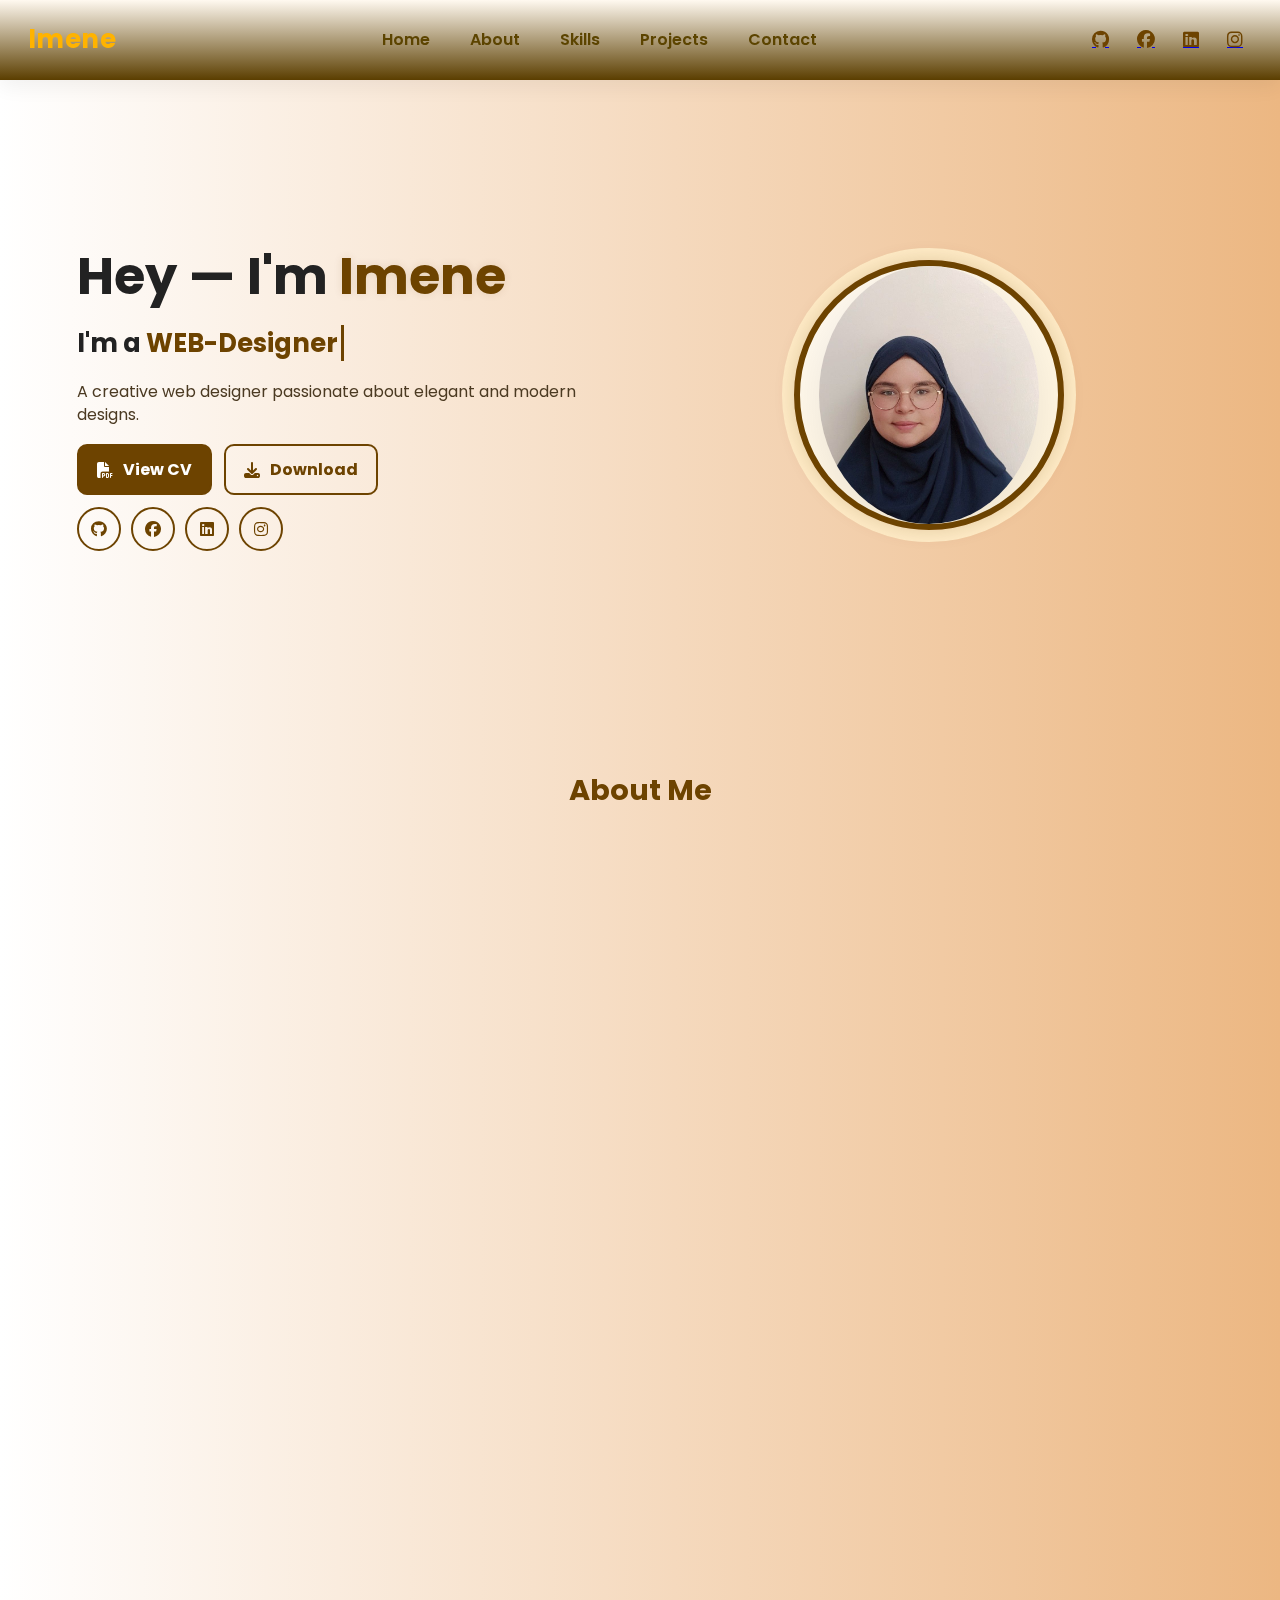
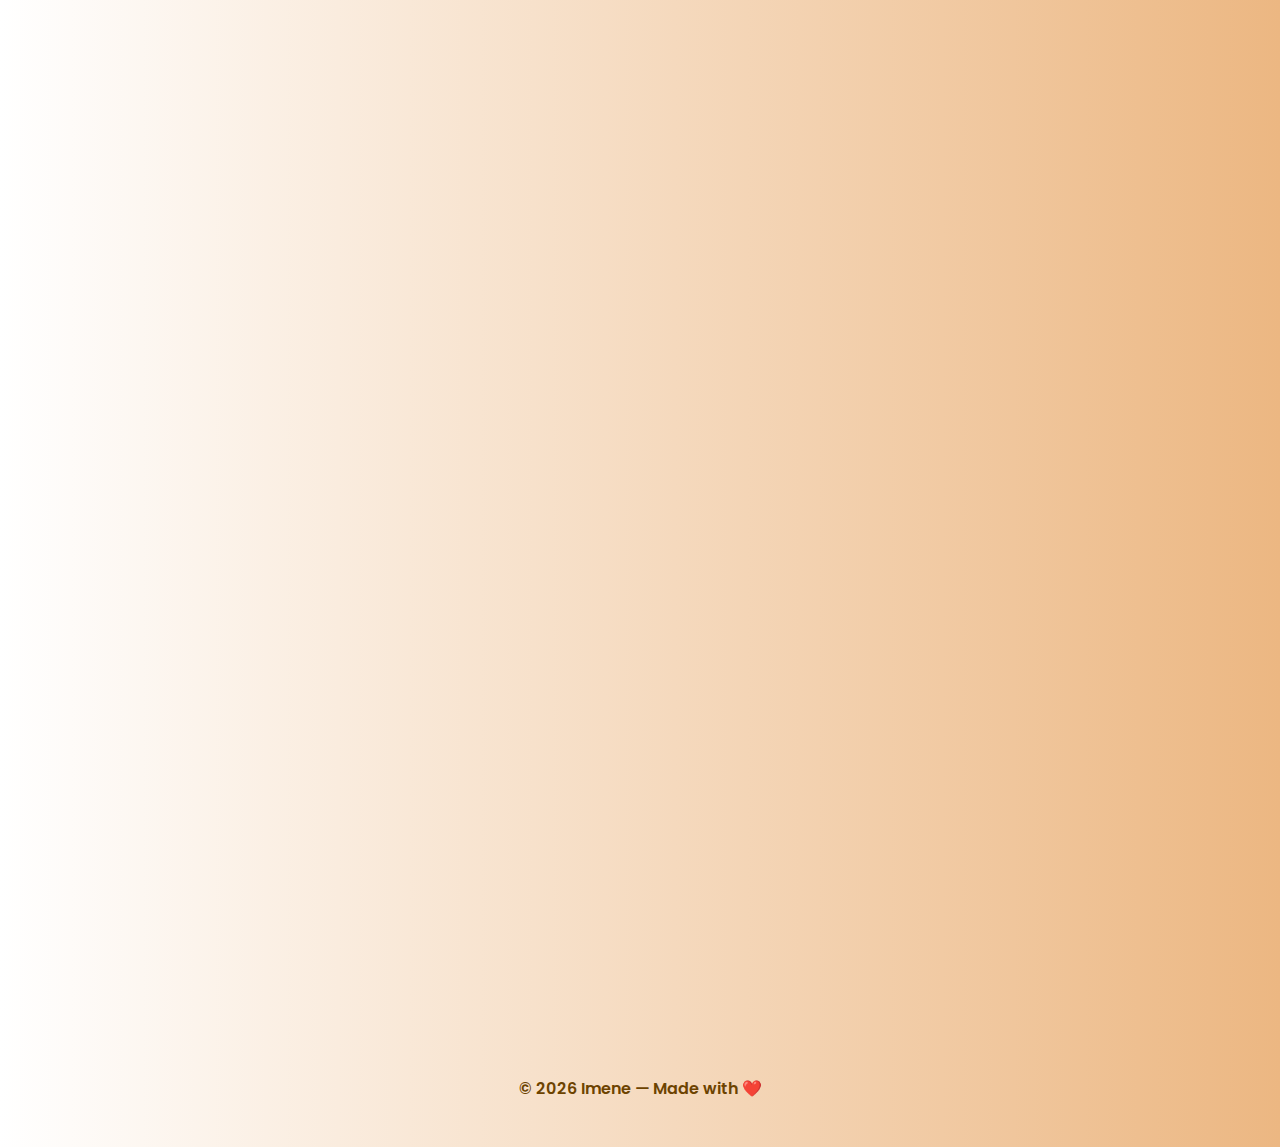
<file: index.html>
<!DOCTYPE html>
<html lang="fr">
<head>
  <meta charset="utf-8" />
  <meta name="viewport" content="width=device-width,initial-scale=1" />
  <title>Imene — Portfolio</title>

  <!-- AOS -->
  <link rel="stylesheet" href="https://unpkg.com/aos@next/dist/aos.css" />
  <!-- Font Awesome -->
  <link rel="stylesheet" href="https://cdnjs.cloudflare.com/ajax/libs/font-awesome/6.7.1/css/all.min.css"/>

  <style>
    /* ========= FONTS & RESET ========= */
    @import url('https://fonts.googleapis.com/css2?family=Poppins:wght@100;200;300;400;500;600;700&display=swap');
    *{box-sizing:border-box;margin:0;padding:0}
    html,body{height:100%}
    body{
      font-family:'Poppins',sans-serif;
      background: linear-gradient(90deg,#fff 0%, #ecb782 100%);
      color:#222;
      -webkit-font-smoothing:antialiased;
      -moz-osx-font-smoothing:grayscale;
      line-height:1.45;
      overflow-x:hidden;
      padding-top:80px; /* header space */
    }

    /* ========= NAVBAR ========= */
    header.navbar{
      position:fixed;top:0;left:0;width:100%;height:80px;
      background: linear-gradient(180deg,#fff9f0,#5b3e00);
      box-shadow: 0 6px 20px rgba(0,0,0,0.06);
      display:flex;align-items:center;justify-content:space-between;
      padding:0 28px;z-index:1200;
    }
    .nav-left{display:flex;align-items:center;gap:18px}
    .brand{
      font-weight:700;color:#7c4a00;font-size:1.6rem;
      letter-spacing:0.4px;
    }
    .brand span{color:#ffb300}
    nav ul{list-style:none;display:flex;gap:20px;align-items:center}
    nav a{color:#5c4400;text-decoration:none;font-weight:600;padding:8px 10px;border-radius:6px;transition:all .18s}
    nav a:hover{background:#fff3d6;color:#b86b00}
    .social-desktop{display:flex;gap:10px;align-items:center}
    .social-desktop a{display:inline-flex;padding:8px;border-radius:8px;border:1px solid transparent}
    .social-desktop a i{color:#6d4300;font-size:18px}

    /* hamburger */
    .hamburg{
      display:none;font-size:1.5rem;border:none;background:transparent;color:#6d4300;cursor:pointer;
    }

    /* ========= HERO ========= */
    .hero{
      min-height:70vh;display:flex;align-items:center;justify-content:space-between;padding:40px 6%;
      gap:30px;
    }
    .hero-left{flex:1;max-width:640px}
    .hero-right{flex:1;display:flex;justify-content:center;align-items:center}
    .hero img{max-width:85%;height:auto;border-radius:12px;box-shadow:0 12px 40px rgba(0,0,0,0.08)}
    h1{font-size:clamp(1.4rem,2.4rem + 2vw,3.2rem);margin-bottom:12px}
    h1 span{color:#6d4300;text-shadow:0 0 8px rgba(109,67,0,0.12)}
    p.lead{color:#4b3a22;font-size:1rem;margin-bottom:18px;max-width:62ch}

    .typewriter{font-weight:700;font-size:clamp(1rem,1rem + 2vw,1.6rem);margin-bottom:18px}
    .typewriter span{color:#6d4300;position:relative;padding-right:6px}
    .typewriter span::after{
      content:'';position:absolute;right:0;top:0;height:100%;width:3px;background:#6d4300;
      animation:blink 0.9s steps(1) infinite;
    }
    @keyframes blink{50%{opacity:0}}

    /* hero buttons */
    .hero-ctas{display:flex;gap:12px;align-items:center}
    .btn{
      padding:12px 18px;border-radius:10px;border:2px solid #6d4300;
      background:#6d4300;color:white;font-weight:700;cursor:pointer;text-decoration:none;
      transition:all .18s;display:inline-flex;align-items:center;gap:10px;
    }
    .btn.outline{background:transparent;color:#6d4300}
    .btn:hover{transform:translateY(-3px);box-shadow:0 10px 30px rgba(109,67,0,0.12)}

    /* social icons block in hero */
    .social-links{display:flex;gap:10px;margin-top:12px}
    .social-links a{width:44px;height:44px;border-radius:50%;display:inline-flex;align-items:center;justify-content:center;border:2px solid #6d4300;color:#6d4300;text-decoration:none;transition:all .15s}
    .social-links a:hover{background:#6d4300;color:white;transform:scale(1.08);box-shadow:0 8px 20px rgba(109,67,0,0.12)}

    /* ========= SECTIONS ========= */
    section.container{padding:60px 6%}
    .section-title{font-size:1.8rem;color:#6d4300;margin-bottom:18px;text-align:center}
    /* ABOUT */
    .about-grid{display:grid;grid-template-columns:1fr 1fr;gap:28px;align-items:center}
    .about-card{background:linear-gradient(180deg,#fff,#fff9f2);padding:22px;border-radius:14px;box-shadow:0 8px 30px rgba(0,0,0,0.05)}
    .about-card p{color:#3b2f20}
    .about-stats{display:flex;gap:18px;margin-top:14px;flex-wrap:wrap}
    .stat{background:#fff7e9;border:1px solid rgba(109,67,0,0.06);padding:12px 16px;border-radius:10px;font-weight:600;color:#6d4300;box-shadow:0 6px 16px rgba(109,67,0,0.04)}
    /* add subtle hover effect */
    .about-card:hover{transform:translateY(-6px);transition:transform .25s}

    /* SKILLS */
    .skills-grid{display:flex;flex-wrap:wrap;gap:14px;justify-content:center;margin-top:18px}
    .skill-pill{padding:12px 18px;border-radius:999px;border:2px solid #6d4300;color:#6d4300;font-weight:700;transition:all .18s}
    .skill-pill:hover{background:#6d4300;color:white;transform:translateY(-6px);box-shadow:0 10px 30px rgba(109,67,0,0.12)}

    /* PROJECTS */
    .projects-list{display:grid;grid-template-columns:repeat(auto-fit,minmax(250px,1fr));gap:18px;margin-top:18px}
    .project-card{
      background:white;padding:18px;border-radius:12px;box-shadow:0 10px 30px rgba(0,0,0,0.06);
      transition:transform .2s, box-shadow .2s;display:flex;flex-direction:column;gap:10px;
    }
    .project-card:hover{transform:translateY(-8px);box-shadow:0 18px 40px rgba(109,67,0,0.12)}
    .project-card h3{color:#6d4300}
    .project-card p{flex:1;color:#3b2f20}
    .project-actions{display:flex;gap:10px;align-items:center}
    .badge{font-size:12px;padding:6px 8px;border-radius:8px;border:1px solid #ffe7c8;background:#fff8f0;color:#b86b00}
    .project-actions{display:flex;gap:10px;align-items:center;flex-wrap:wrap} /* allow wrapping */
  .project-actions .report-btn{
    flex-basis:100%;       /* force to next line */
    max-width:200px;      /* keep button reasonable width */
    margin-top:8px;
  }

  /* optional: keep it full-width on small screens */
  @media (max-width:480px){
    .project-actions .report-btn{max-width:100%}
  }

    /* CONTACT */
    .contact-wrap{max-width:720px;margin:0 auto;margin-top:14px}
    form.contact-form{display:grid;grid-template-columns:1fr 1fr;gap:12px}
    form.contact-form textarea{grid-column:1 / -1;min-height:120px;padding:12px;border-radius:10px;border:2px solid #e9d6c2}
    form.contact-form input, form.contact-form textarea{font-size:1rem;padding:12px}
    .form-footer{display:flex;justify-content:space-between;align-items:center;margin-top:8px}
    .note{font-size:0.9rem;color:#6d4300}

    /* FOOTER */
    footer{padding:30px 6%;text-align:center;color:#6d4300;font-weight:600;}
     

    /* ========= MODALS ========= */
    .modal-backdrop{position:fixed;inset:0;background:rgba(0,0,0,0.45);display:none;align-items:center;justify-content:center;z-index:1500;padding:22px;}
    .modal{background:white;border-radius:12px;max-width:920px;width:100%;max-height:90vh;overflow:auto;box-shadow:0 30px 80px rgba(0,0,0,0.4)}
    .modal .modal-body{padding:18px}
    .modal .modal-header{display:flex;justify-content:space-between;align-items:center;padding:12px 18px;border-bottom:1px solid #efe1d0}
    .modal .close-btn{background:transparent;border:none;font-size:1.2rem;color:#6d4300;cursor:pointer}
    .pdf-frame{width:100%;height:70vh;border:none;border-radius:8px}
    .project-detail{display:flex;flex-direction:column;gap:10px}

    /* small screens */
    @media (max-width:880px){
      .nav-links{display:none}
      .hamburg{display:block}
      .hero{flex-direction:column;padding:28px 6%}
      .about-grid{grid-template-columns:1fr}
      form.contact-form{grid-template-columns:1fr}
      .hero img{max-width:92%}
    }

    /* ======= HERO PHOTO (circular frame style) ======= */
.photo-frame {
  position: relative;
  width: 270px;
  height: 270px;
  border-radius: 50%;
  overflow: hidden;
  display: flex;
  align-items: center;
  justify-content: center;
  border: 6px solid #6d4300;
  box-shadow: 0 0 20px rgba(109,67,0,0.2), 0 0 0 12px #ffecc7;
  background: radial-gradient(circle at 30% 30%, #fffaf3 0%, #fff3d9 100%);
}

.photo-frame img {
  width: 100%;
  height: 100%;
  object-fit: cover;
  border-radius: 50%;
  transition: transform .4s ease;
}

.photo-frame:hover img {
  transform: scale(1.06);
}

  </style>
</head>
<body>

  <!-- NAVBAR -->
  <header class="navbar" role="banner">
    <div class="nav-left">
      <div class="brand"> <span>Imene</span></div>
    </div>

    <nav aria-label="Main navigation">
      <ul class="nav-links">
        <li><a href="#home">Home</a></li>
        <li><a href="#about">About</a></li>
        <li><a href="#skills">Skills</a></li>
        <li><a href="#projects">Projects</a></li>
        <li><a href="#contact">Contact</a></li>
      </ul>
    </nav>

    <div class="social-desktop">
      <!-- replace with your real links -->
      <a href="https://github.com/imen-bdr" target="_blank" rel="noopener"><i class="fa-brands fa-github"></i></a>
      <a href="https://www.facebook.com/imene.Boudraa20" target="_blank" rel="noopener"><i class="fa-brands fa-facebook"></i></a>
      <a href="https://www.linkedin.com/in/" target="_blank" rel="noopener"><i class="fa-brands fa-linkedin"></i></a>
      <a href="https://www.instagram.com/imene.boudraa20" target="_blank" rel="noopener"><i class="fa-brands fa-instagram"></i></a>
      <button class="hamburg" aria-label="Open menu" onclick="toggleMobileMenu()"><i class="fa-solid fa-bars"></i></button>
    </div>
  </header>

  <!-- HERO / HOME -->
  <main>
    <section id="home" class="hero container" aria-labelledby="home-title">
      <div class="hero-left" data-aos="fade-right">
        <h1 id="home-title">Hey — I'm <span>Imene</span></h1>
        <div class="typewriter">I'm a <span>WEB-Designer</span></div>
        <p class="lead">A creative web designer passionate about elegant and modern designs.</p>

        <div class="hero-ctas">
          <!-- CV button opens modal with embedded PDF -->
          <a class="btn" id="open-cv" href="#" role="button" aria-haspopup="dialog"><i class="fa-solid fa-file-pdf"></i> View CV</a>

          <!-- direct download link as fallback -->
          <a class="btn outline" id="download-cv" href="Imene_CV.pdf" download><i class="fa-solid fa-download"></i> Download</a>
        </div>

        <div class="social-links" aria-label="Social links" style="margin-top:12px">
          <a href="https://github.com/" target="_blank" rel="noopener" title="GitHub"><i class="fa-brands fa-github"></i></a>
          <a href="https://www.facebook.com/imene.Boudraa20" target="_blank" rel="noopener" title="Facebook"><i class="fa-brands fa-facebook"></i></a>
          <a href="https://www.linkedin.com/in/" target="_blank" rel="noopener" title="LinkedIn"><i class="fa-brands fa-linkedin"></i></a>
          <a href="https://www.instagram.com/imene.boudraa20" target="_blank" rel="noopener" title="Instagram"><i class="fa-brands fa-instagram"></i></a>
        </div>
      </div>

      <div class="hero-right" data-aos="zoom-in">
  <div class="photo-frame">
    <img src="profile.jpg" alt="My Photo">
  </div>
</div>


    </section>

    <!-- ABOUT -->
    <section id="about" class="container" data-aos="fade-up">
      <h2 class="section-title">About Me</h2>
      <div class="about-grid">
        <div class="about-card" data-aos="fade-right">
          <h3 style="color:#6d4300">I'm — Imene Boudraa</h3>
          <p><strong>a Web Designer & Developer</strong> from Sétif, Algeria. Master's degree in Data Engineering and Web Technologies. I've completed internships at Algérie Télécom, Iris, and a pesticide manufacturing company. I enjoy building clear and efficient interfaces.</p>

          <div class="about-stats">
            <div class="stat">🎓 Master 2 in Data Engineering and Web Technologies</div>
            <div class="stat">🎓 Bachelor’s Degree in Computer Systems</div>
            
          </div>
        </div>

        <div class="about-card" data-aos="fade-left">
          <h4 style="color:#6d4300;margin-bottom:10px">Design touches</h4>
          <p>I incorporate micro-animations, clean transitions, and responsive layouts. Below is a brief overview of the technologies and tools I use.</p>

          <div style="margin-top:12px;display:flex;flex-wrap:wrap;gap:8px">
            <span class="badge">HTML</span>
            <span class="badge">CSS</span>
            <span class="badge">JavaScript</span>
            <span class="badge">Figma</span>
            <span class="badge">UI/UX</span>
            <span class="badge">Python</span>
          </div>
        </div>
      </div>
    </section>

    <!-- SKILLS -->
    <section id="skills" class="container" data-aos="fade-up">
      <h2 class="section-title">My Skills</h2>
      <div class="skills-grid" data-aos="zoom-in">
        <div class="skill-pill">HTML</div>
        <div class="skill-pill">CSS</div>
        <div class="skill-pill">JavaScript</div>
        <div class="skill-pill">Python</div>
        <div class="skill-pill">Figma</div>
        <div class="skill-pill">UI/UX Design</div>
      </div>
    </section>

    <!-- PROJECTS -->
    <section id="projects" class="container" data-aos="fade-up">
      <h2 class="section-title">My Projects</h2>
      <p style="text-align:center;color:#3b2f20;margin-top:6px">Click to see details.</p>

      <div class="projects-list" role="list">
        <!-- project 1 -->
        <article class="project-card" data-aos="fade-up" role="listitem">
          <h3>TP1 — Portfolio HTML/CSS/JS</h3>
          <p>A responsive portfolio built with pure HTML and CSS. Clean structure and custom styling.</p>
          <div class="project-actions">
            <a class="btn outline" href="index.html" target="_blank" rel="noopener">Open</a>
            <button class="btn" onclick="openProjectModal('TP1 — HTML/CSS Portfolio','This project shows a static portfolio built with HTML/CSS. Worked on the sections: home, about, skills, projects, contact.','index.html')">Details</button>
          </div>
        </article>

        <!-- Project 3: Taza Natural Products -->
<article class="project-card" data-aos="fade-up" role="listitem">
  <h3>Site — TAZA Natural Products</h3>
  <p>A showcase site for the TAZA brand, specializing in natural products and juices without chemical additives.</p>
  <div class="project-actions">
    <!-- رابط الموقع -->
    <a class="btn outline" href="https://imen-bdr.github.io/TAZZA-/" target="_blank" rel="noopener">Open</a>
    
    <!-- تفاصيل إضافية -->
    <button class="btn"
      onclick="openProjectModal(
        'TAZA Natural Products',
'This site features natural products and chemical-free juices, with a modern, responsive layout.',
        'https://imen-bdr.github.io/TAZZA-/'
      )">
      Details
    </button>
  </div>
</article>

<!-- Project 4: Weather App -->
<article class="project-card" data-aos="fade-up" role="listitem">
  <h3>Site — Weather App (API)</h3>
  <p>A web application that displays real-time weather for any city using a weather API.</p>
  <div class="project-actions">
    <!-- رابط الموقع -->
    <a class="btn outline" href="https://imen-bdr.github.io/index/" target="_blank" rel="noopener">Open</a>

    <!-- détails -->
    <button class="btn"
      onclick="openProjectModal(
       'Weather App',
'Interactive weather app using an API to display the current temperature, wind, and conditions for each city.',
        'https://imen-bdr.github.io/index/'
      )">
      Details
    </button>
  </div>
</article>

<!-- Project 5: scene -->
<article class="project-card" data-aos="fade-up" role="listitem">
  <h3>Scene modeling</h3>
  <p>a scene representing a simulation of the physical behavior of materials.</p>
  <div class="project-actions">
    <!-- رابط الموقع -->

  <a class="btn outline" href="https://github.com/imen-bdr/Portfolie/raw/main/Tutoriel2.blend" target="_blank" rel="noopener"> Open</a>

  <a class="btn outline" href="https://github.com/imen-bdr/Portfolie/raw/main/tut0001-0250.mp4" target="_blank"  rel="noopener">Rendering</a>
  <br><br>
    <!-- تفاصيل إضافية -->
 
<!-- Option B : ouvrir la modal de projet et y fournir le lien PDF (URL encodée) -->
<button class="btn report-btn"
  onclick="openProjectModal(
    'Report — Scene modeling',
    'You can download the scene modeling project report here.',
    'https://github.com/imen-bdr/Portfolie/raw/main/Rapport%20-%20Simulation%20D%27eau%20Dans%20Blender.pdf'
  )">
  Report
</button>

  </div>
</article>


<!-- Project 6: Table -->
<article class="project-card" data-aos="fade-up" role="listitem">
  <h3>Scene modeling</h3>
  <p>Create a realistic 3D scene illustrating the physical behavior of solid objects.</p>
  <div class="project-actions">
    <!-- رابط الموقع -->

  <a class="btn outline" href="https://github.com/imen-bdr/Portfolie/raw/main/Tablel.blend" target="_blank" rel="noopener"> Open</a>

  <a class="btn outline" href="https://github.com/imen-bdr/Portfolie/raw/main/untitled.png" target="_blank"  rel="noopener">Rendering</a>
  <br><br>
    <!-- تفاصيل إضافية -->
 
<!-- Option B : ouvrir la modal de projet et y fournir le lien PDF (URL encodée) -->
<button class="btn report-btn"
  onclick="openProjectModal(
    'Report — Scene modeling',
    'You can download the scene modeling project report here.',
    'https://github.com/imen-bdr/Portfolie/raw/main/Rapport_Table_Chaises_Blender.pdf'
  )">
  Report
</button>

  </div>
</article>

        <!-- Project: Interactive 3D Scene -->
<article class="project-card" data-aos="fade-up" role="listitem">
  <h3>Interactive 3D Water Simulation</h3>
  <p>Real-time 3D scene built with Three.js featuring animated environment .</p>
  <div class="project-actions">
    <a class="btn outline" href="scene3d.html" target="_blank" rel="noopener">Open 3D Scene</a>

    <button class="btn"
      onclick="openProjectModal(
        'Interactive 3D Water Simulation',
        'This project is an interactive 3D scene created using Three.js. It includes lighting, camera controls, and animated visuals over a video background.',
        'scene3d.html'
      )">
      Details
    </button>
  </div>
</article>

        <!-- Project 6: Table -->
<article class="project-card" data-aos="fade-up" role="listitem">
  <h3>Scene modeling</h3>
  <p>Create a realistic 3D scene illustrating the physical behavior of solid objects.</p>
  <div class="project-actions">
    <!-- رابط الموقع -->

  <a class="btn outline" href="https://github.com/imen-bdr/Portfolie/raw/main/Tablel.blend" target="_blank" rel="noopener"> Open</a>

  <a class="btn outline" href="https://github.com/imen-bdr/Portfolie/raw/main/untitled.png" target="_blank"  rel="noopener">Rendering</a>
  <br><br>
    <!-- تفاصيل إضافية -->
 
<!-- Option B : ouvrir la modal de projet et y fournir le lien PDF (URL encodée) -->
<button class="btn report-btn"
  onclick="openProjectModal(
    'Report — Scene modeling',
    'You can download the scene modeling project report here.',
    'https://github.com/imen-bdr/Portfolie/raw/main/Rapport_Table_Chaises_Blender.pdf'
  )">
  Report
</button>

  </div>
</article>

      </div>
    </section>

    <!-- CONTACT -->
    <section id="contact" class="container" data-aos="fade-up">
      <h2 class="section-title">Contact Me</h2>
      <div class="contact-wrap">
        <form id="contactForm" class="contact-form" onsubmit="return handleContact(event)">
          <input type="text" id="name" name="name" placeholder="Your name" required />
          <input type="email" id="email" name="email" placeholder="Your email" required />
          <textarea id="message" name="message" placeholder="Your message" required></textarea>

          <div class="form-footer" style="grid-column:1 / -1">
            <div class="note">Or send via email: <a href="mailto:imaneboudaraa@gmail.com" id="mailto-link">imaneboudaraa@gmail.com</a></div>
            <div style="display:flex;gap:10px">
              <button class="btn" type="submit">Send Message</button>
              <button class="btn outline" type="button" onclick="clearSavedMessages()">Clear Saved</button>
            </div>
          </div>
        </form>

        <div id="formResult" style="margin-top:12px;color:#2b6a2b;font-weight:700;display:none"></div>
      </div>
    </section>
  </main>

  <!-- FOOTER -->
  <footer>
    © <span id="year"></span> Imene — Made with ❤️
  </footer>

  <!-- MODAL for CV -->
  <div id="cvModal" class="modal-backdrop" role="dialog" aria-modal="true" aria-hidden="true">
    <div class="modal" role="document" aria-labelledby="cv-title">
      <div class="modal-header">
        <h3 id="cv-title" style="color:#6d4300">Imene — CV</h3>
        <button class="close-btn" aria-label="Close CV" onclick="closeCVModal()"><i class="fa-solid fa-xmark"></i></button>
      </div>
      <div class="modal-body">
        <!-- embed PDF (browser will show it if available) -->
        <iframe id="cvIframe" class="pdf-frame" src="Imene_CV.pdf"></iframe>
        <div style="display:flex;gap:10px;justify-content:flex-end;margin-top:12px">
          <a id="cvDownloadBtn" class="btn" href="Imene_CV.pdf" download><i class="fa-solid fa-download"></i> Download CV</a>
          <a class="btn outline" href="#" onclick="closeCVModal()">Close</a>
        </div>
      </div>
    </div>
  </div>

  <!-- MODAL for project detail -->
  <div id="projectModal" class="modal-backdrop" role="dialog" aria-modal="true" aria-hidden="true">
    <div class="modal" role="document">
      <div class="modal-header">
        <h3 id="projectTitle" style="color:#6d4300"></h3>
        <button class="close-btn" aria-label="Close Project" onclick="closeProjectModal()"><i class="fa-solid fa-xmark"></i></button>
      </div>
      <div class="modal-body">
        <div class="project-detail">
          <p id="projectDesc"></p>
          <div style="display:flex;justify-content:flex-end;gap:10px">
            <a id="projectLink" class="btn outline" href="#" target="_blank" rel="noopener">Open Project</a>
            <button class="btn" onclick="closeProjectModal()">Close</button>
          </div>
        </div>
      </div>
    </div>
  </div>

  <!-- MOBILE MENU (simple slide) -->
  <div id="mobileMenu" style="position:fixed;right:0;top:80px;width:260px;height:calc(100vh - 80px);background:linear-gradient(180deg,#fff7ea,#fff9f3);box-shadow:-8px 0 30px rgba(0,0,0,0.08);transform:translateX(120%);transition:transform .28s;z-index:1400;padding:18px;display:flex;flex-direction:column;gap:12px;">
    <button style="align-self:flex-end;background:transparent;border:none;font-size:1.2rem;color:#6d4300" onclick="toggleMobileMenu()"><i class="fa-solid fa-xmark"></i></button>
    <a href="#home" onclick="toggleMobileMenu()">Home</a>
    <a href="#about" onclick="toggleMobileMenu()">About</a>
    <a href="#skills" onclick="toggleMobileMenu()">Skills</a>
    <a href="#projects" onclick="toggleMobileMenu()">Projects</a>
    <a href="#contact" onclick="toggleMobileMenu()">Contact</a>
    <div style="margin-top:auto;display:flex;gap:8px">
      <a href="https://www.linkedin.com/in/" target="_blank" rel="noopener"><i class="fa-brands fa-linkedin"></i></a>
      <a href="https://www.instagram.com/imene.boudraa20" target="_blank" rel="noopener"><i class="fa-brands fa-instagram"></i></a>
      <a href="https://github.com/" target="_blank" rel="noopener"><i class="fa-brands fa-github"></i></a>
    </div>
  </div>

  <!-- SCRIPTS -->
  <script src="https://unpkg.com/aos@next/dist/aos.js"></script>
  <script>
    AOS.init({offset: 80, duration: 700, once: true});

    // dynamic year
    document.getElementById('year').textContent = new Date().getFullYear();

    // simple typewriter cycle for role
    (function cycleRoles(){
      const roles = ['Developer','Designer','Youtuber','UI/UX Enthusiast'];
      let idx = 0;
      const el = document.getElementById('type-role');
      setInterval(()=>{ idx = (idx+1)%roles.length; el.textContent = roles[idx]; }, 2200);
    })();

    // CV modal open/close
    const cvModal = document.getElementById('cvModal');
    function openCVModal(){
      cvModal.style.display = 'flex';
      cvModal.setAttribute('aria-hidden','false');
    }
    function closeCVModal(){
      cvModal.style.display = 'none';
      cvModal.setAttribute('aria-hidden','true');
    }
    document.getElementById('open-cv').addEventListener('click', function(e){
      e.preventDefault(); openCVModal();
    });

    // project modal
    const projectModal = document.getElementById('projectModal');
    function openProjectModal(title,desc,link){
      document.getElementById('projectTitle').textContent = title;
      document.getElementById('projectDesc').textContent = desc;
      const l = document.getElementById('projectLink');
      if(link){ l.href = link; l.style.display='inline-flex' } else { l.style.display='none' }
      projectModal.style.display='flex';
      projectModal.setAttribute('aria-hidden','false');
    }
    function closeProjectModal(){ projectModal.style.display='none'; projectModal.setAttribute('aria-hidden','true'); }

    // close modals on backdrop click or escape
    [cvModal, projectModal].forEach(mod=>{
      mod.addEventListener('click', (e)=>{
        if(e.target === mod) mod.style.display='none';
      });
    });
    document.addEventListener('keyup', (e)=>{ if(e.key==='Escape'){ closeCVModal(); closeProjectModal(); toggleMobileMenu(false); } });

    // mobile menu toggle
    const mobileMenu = document.getElementById('mobileMenu');
    function toggleMobileMenu(force){
      const isOpen = mobileMenu.style.transform === 'translateX(0%)';
      if(typeof force === 'boolean'){ mobileMenu.style.transform = force ? 'translateX(0%)':'translateX(120%)'; return; }
      mobileMenu.style.transform = isOpen ? 'translateX(120%)' : 'translateX(0%)';
    }

    // ================= CONTACT FORM HANDLING =================
    // This version uses mailto as fallback and saves messages to localStorage for review.
    const contactForm = document.getElementById('contactForm');
    const resultEl = document.getElementById('formResult');

    function handleContact(e){
      e.preventDefault();
      const name = document.getElementById('name').value.trim();
      const email = document.getElementById('email').value.trim();
      const message = document.getElementById('message').value.trim();

      if(!(name && email && message)){
        showResult('Please complete all fields','red'); return false;
      }

      // save to localStorage (you can later fetch these in dev tools or implement server)
      const saved = JSON.parse(localStorage.getItem('messages')||'[]');
      saved.push({name,email,message,ts:new Date().toISOString()});
      localStorage.setItem('messages', JSON.stringify(saved));

      // open default email client as well (mailto)
      const subject = encodeURIComponent('Contact from portfolio — ' + name);
      const body = encodeURIComponent(`Name: ${name}\nEmail: ${email}\n\nMessage:\n${message}`);
      const mailto = `mailto:imene@example.com?subject=${subject}&body=${body}`;
      // open mail client in new tab (some browsers open application)
      window.location.href = mailto;

      showResult('Message saved locally and mail client opened. Merci!', 'green');
      contactForm.reset();
      return false; // prevent default submit
    }

    function showResult(text, color){
      resultEl.style.display = 'block';
      resultEl.textContent = text;
      resultEl.style.color = color === 'green' ? '#176f2b' : '#8b1c1c';
      setTimeout(()=>{ resultEl.style.display = 'none'; }, 6000);
    }

    function clearSavedMessages(){
      if(confirm('Clear saved messages from this browser?')){ localStorage.removeItem('messages'); alert('Cleared.'); }
    }

    // ========= OPTIONAL: Formspree / EmailJS integration hint =========
    /*
      If you want real server-side email delivery without the user's mail client,
      create a Formspree form (https://formspree.io/) or EmailJS account.
      Then replace handleContact()'s mailto code with a fetch() POST to the provided endpoint.
      Example (Formspree):
        fetch('https://formspree.io/f/yourFormId', {
          method: 'POST',
          headers: {'Content-Type': 'application/json'},
          body: JSON.stringify({name,email,message})
        }).then(...)

      I didn't wire that here to avoid exposing private keys — dis-moi si tu veux que je t'intègre Formspree et je te fournis le code prêt à coller (donne-moi l'endpoint).
    */

  </script>
</body>
</html>
<!-- update -->
</file>
